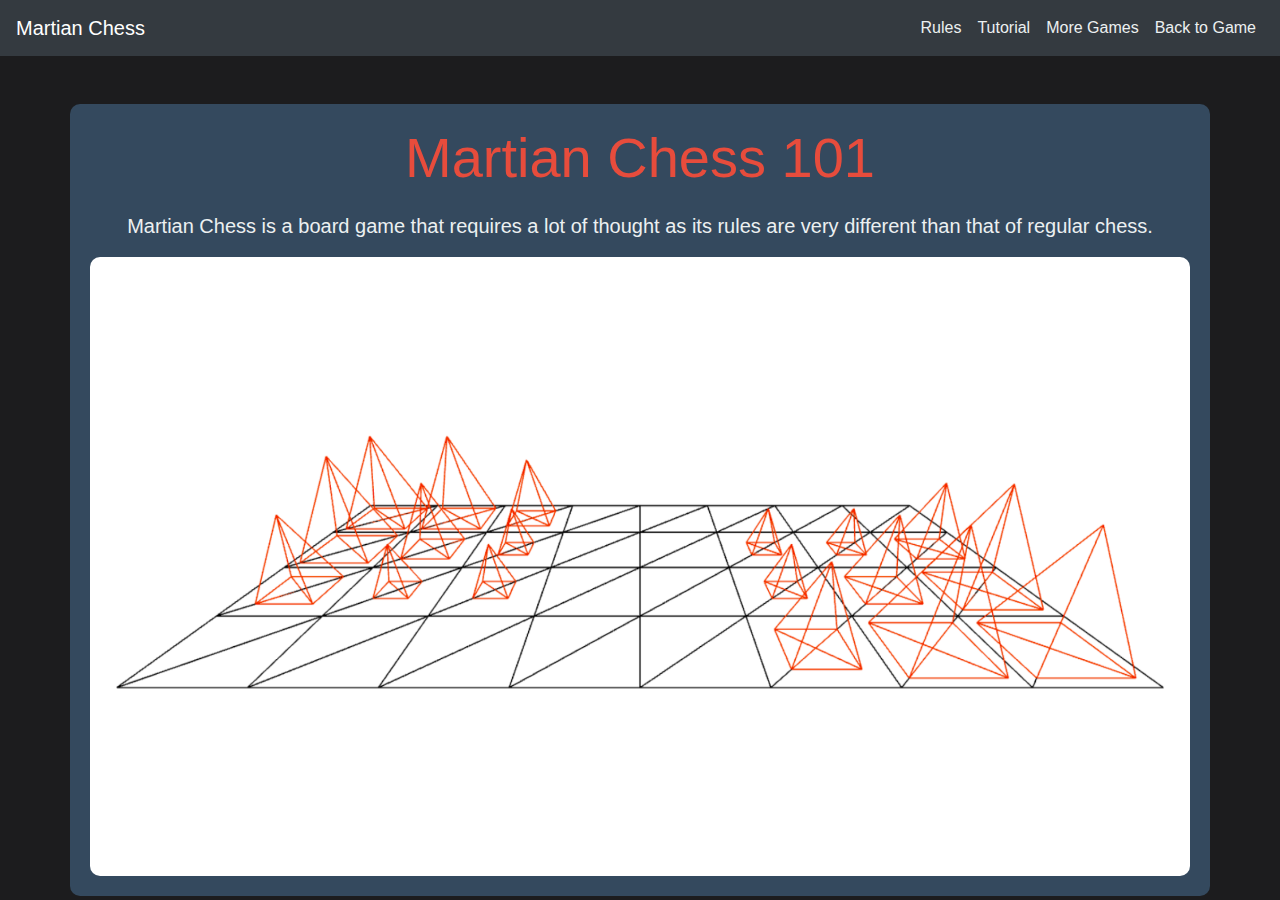
<file: testing/rules/martianChess101.html>
<!DOCTYPE html>
<html lang="en">
<head>
    <meta charset="UTF-8">
    <meta name="viewport" content="width=device-width, initial-scale=1.0">
    <title>Martian Chess 101</title>
    <link rel="stylesheet" href="https://stackpath.bootstrapcdn.com/bootstrap/4.5.2/css/bootstrap.min.css">
    <link rel="stylesheet" href="stylesheet.css">
</head>
<body>

    <!--Navbar-->
    <nav class="navbar navbar-expand-lg navbar-dark bg-dark">
        <a class="navbar-brand" href="#" onclick="goBack()">Martian Chess</a>
        <button class="navbar-toggler" type="button" data-toggle="collapse" data-target="#navbarNav" aria-controls="navbarNav" aria-expanded="false" aria-label="Toggle navigation">
            <span class="navbar-toggler-icon"></span>
        </button>
        <div class="collapse navbar-collapse" id="navbarNav">
            <ul class="navbar-nav ml-auto">
                <li1 class="nav-item">
                    <a class="nav-link" href="#" onclick="showSection('rules')">Rules</a>
                </li1>
                <li1 class="nav-item">
                    <a class="nav-link" href="#" onclick="showSection('tutorial')">Tutorial</a>
                </li1>
                <li1 class="nav-item">
                    <a class="nav-link" href="#" onclick="showSection('moreGames')">More Games</a>
                </li1>
                <li1 class="nav-item">
                    <a class="nav-link" href="../index.html" onclick="">Back to Game</a>
                </li1>
            </ul>
        </div>
    </nav>

    <!--Main Content-->
    <div class="container mt-5 text-center" id="mainContent">
        <h1 class="display-4">Martian Chess 101</h1>
        <p class="lead">Martian Chess is a board game that requires a lot of thought as its rules are very different than that of regular chess.</p>
        <img src="images\3Dboard.png" class="responsive-image"/>
    </div>

    <!--rules Content Starts-->
    <div class="container mt-5" id="rules" style="display:none">
        <h2>Rules of the Game</h2>

        <p>Martian Chess is a partisan board game, meaning the moves allowed are not solely dependent on position, it also takes into account which player is moving, what piece is being moved, and many other factors.</p>

        <!--Pieces Accordion-->
        <div class="accordion">
            <div class="accordion-item">

                <div class="accordion-header" onclick="toggleAccordion(this)">Pieces
                    <span class="arrow">▶</span>
                </div>
            
                <div class="accordion-content">
                    <p>In two-player Martian Chess, there are three different pieces, each with its own unique move set:</p>
                    <ol>
                        <li>Pawn</li>
                        <div class="d-flex align-items-center justify-content-center mb-3">
                            <p class="mr-3">This piece moves one space in any diagonal direction; worth 1 pt</p>
                            <div class="responsive-container text-center">
                                <img src="images\PawnMoves.png" class="responsive-image img-fluid" style="max-width: 150px; border-radius: 10px;">
                            </div>
                        </div>
                
                        <li>Drone</li>
                        <div class="d-flex align-items-center justify-content-center mb-3">
                            <p class="mr-3">This piece can move 2 spaces left, right, up, or down; worth 2 pts</p>
                            <div class="responsive-container text-center">
                                <img src="images\DroneMoves.png" class="responsive-image img-fluid" style="max-width: 150px; border-radius: 10px;">
                            </div>
                        </div>
                
                        <li>Queen</li>
                        <div class="d-flex align-items-center justify-content-center mb-3">
                            <p class="mr-3">This piece can move to any space in any direction; it's worth 3 pts</p>
                            <div class="responsive-container text-center">
                                <img src="images\QueenMoves.png" class="responsive-image img-fluid" style="max-width: 150px; border-radius: 10px;">
                            </div>
                        </div>
                    </ol>
                </div>
            </div>
        </div>

        <!--Board Accordion-->
        <div class="accordion">
            <div class="accordion-item">

                <div class="accordion-header" onclick="toggleAccordion(this)">Board
                    <span class="arrow">▶</span>
                </div>

                <div class="accordion-content">
                    <div class="d-flex align-items-center justify-content-center mb-3">
                        <p class="mr-3">The board in Martian Chess is rather unique as it's one of the only combinatorial games with a board that changes ownership of pieces throughout gameplay. The red line down the middle of the board signifies ownership, so every piece above the red line is the top player’s piece and everything below it is the bottom player’s but to capture another piece, you must cross the line. Our version of Martian Chess always has the Top Player go first.</p>
                        <div class="responsive-container text-center">
                            <img src="images\mchessBoard.png" class="responsive-image img-fluid"/>
                        </div>
                    </div>
                </div>
            </div>
        </div>

        <!--Goal Accordion-->
        <div class="accordion">
            <div class="accordion-item">

                <div class="accordion-header" onclick="toggleAccordion(this)">Goal
                    <span class="arrow">▶</span>
                </div>

                <div class="accordion-content">
                    <div class="d-flex align-items-center justify-content-center mb-3">
                        <p class="mr-3">The goal of the game is to capture as many pieces as possible until there are no more moveable pieces on one side of the board, the player with the most points at this point in the game wins. While fluctuating ownership can be tricky, multiple strategies can be used to increase your chances of winning like focusing on defending higher-valued pieces, forcing your opponent to give up their valuable pieces, etc.</p>
                        <div class="responsive-container text-center">
                            <img src="images\trophy.JPG" class="responsive-image img-fluid"/>
                        </div>
                    </div>
                </div>
            </div>
        </div>

        <!--Field Promo Accordion-->
        <div class="accordion">
            <div class="accordion-item">

                <div class="accordion-header" onclick="toggleAccordion(this)">Field Promotions
                    <span class="arrow">▶</span>
                </div>

                <div class="accordion-content">
                    <p>This game allows players to promote smaller pieces into higher-valued ones by placing one onto another. For example, at the beginning of the game, the top player has the option to move the pawn in the position of the existing drone adjacent to it, making it a queen. This allows players to have more options when it comes to potential moves, which can be crucial in the later parts of the game. Players can also move a pawn onto another pawn making it a drone.</p>
                    <div class="text-center mt-3">
                        <img src="images\fieldPromotion.png" class="responsive-image img-fluid" style="max-width: 300px; border-radius: 10px;">
                    </div>
                </div>
            </div>
        </div>
        <button class="btn btn-secondary" onclick="goBack()">Back</button>
    </div>

    <!--tutorial Content starts-->
    <div class="container mt-5" id="tutorial" style="display:none">
        <div class="content mb-3" id="video" style="display: block">
            <h2>Tutorial</h2>
            <p>Here's a short video on how the game is played: </p>
            <div class="d-flex justify-content-center">
                <iframe width="560" height="315" src="https://www.youtube.com/embed/l4l4b93w_6k?si=VLluNLmTEfnld-gP"
                    title="YouTube video player" frameborder="0" 
                    allow="accelerometer; autoplay; clipboard-write; encrypted-media; gyroscope; picture-in-picture; web-share" 
                    referrerpolicy="strict-origin-when-cross-origin" allowfullscreen>
                </iframe>
            </div>
        </div>
        <button class="btn btn-secondary" onclick="goBack()">Back</button>
    </div>

    <!--moreGames Content Starts-->
    <div class="container mt-5" id="moreGames" style="display:none">
        <h2>More Games</h2>
        <p>This game is product of board game developer <a href="https://store.looneylabs.com/">Looney Labs.</a></p>
        <p>More combinatorial games: <a href="https://kyleburke.info/DB/combGames/">CLICK ME!</a> </p>
        <button class="btn btn-secondary" onclick="goBack()">Back</button>
    </div>

    <!--JS for Arrow Effect-->
    <script>
        document.querySelectorAll('.accordion-header').forEach(header => {
            header.addEventListener('click', () => {
                const item = header.parentElement;
                item.classList.toggle('active');
            })
        })
    </script>

    <!--JS Function for Accordion Visibility-->
    <script>
        function toggleAccordion(header) {
            const accElements = document.querySelectorAll('.accordion-content'); // gets all elements from accordions
            
            // close accordions by looping thru each section and changing the diaplay value
            accElements.forEach(content => {
                if (content !== header.nextElementSibling) {
                    content.style.display = 'none';
                }
            });

            // toggle content
            const content = header.nextElementSibling;
            content.style.display = content.style.display === 'block' ? 'none' : 'block'; 
            // the above is a ternary operator checking the display value
            // upon click, if the value is already equal to block(show content), change it to none and vice versa
        }
    </script>

    <!--JS Functions for display and Back buttons-->
    <script>
        function showSection(sectionId) { // displays new page of content with option to go back
            document.getElementById('rules').style.display = 'none';
            document.getElementById('tutorial').style.display = 'none';
            document.getElementById('moreGames').style.display = 'none';

            document.getElementById(sectionId).style.display = 'block'; // make sections visible

            document.getElementById('mainContent').style.display = 'none';
        }

        function goBack() { // hide sections of page by setting display to none
            document.getElementById('rules').style.display = 'none';
            document.getElementById('tutorial').style.display = 'none';
            document.getElementById('moreGames').style.display = 'none';
            document.getElementById('mainContent').style.display = 'block'; // make visible again
        }
    </script>

    <!--Bootstrap JS and dependencies-->
    <script src="https://code.jquery.com/jquery-3.5.1.slim.min.js"></script>
    <script src="https://cdn.jsdelivr.net/npm/@popperjs/core@2.9.1/dist/umd/popper.min.js"></script>
    <script src="https://stackpath.bootstrapcdn.com/bootstrap/4.5.2/js/bootstrap.min.js"></script>
</body>
</html>
</file>
<file: testing/rules/stylesheet.css>
/* General Styles */
body {
    background-color: #1c1c1e;
    color: #E74C3C;
    font-family: 'Arial', sans-serif;
}

/* Navbar Custom Styling */
.navbar {
    background-color: #2C3E50;
}

.nav-link {
    color: #ECF0F1 !important;
}

.nav-link:hover {
    color: #E74C3C !important;
}

/* Main Container Styling */
.container {
    padding: 20px;
    border-radius: 10px;
    background-color: #34495E;
}

.responsive-container {
    width: 50%;
    text-align: center;
    justify-content: center;
}

.responsive-image {
    width: 100%;
    height: auto;
    border-radius: 10px;
    align-items: center;
}

h1 {
    color: #E74C3C;
    margin-bottom: 20px;
}

h3 {
    color:#ECF0F1
}

p {
    color: #ECF0F1;
}

li {
    font-weight: bold;
    color:#E74C3C
}

/*CSS to make front image fit in the section correctly*/
.section { 
    width: 100%;
    max-width: 600px;
    margin: 0 auto;
    padding: 20px;
    text-align: center;
}

/*Styling for accordion--*/
.accordion {
    border: 1.75px solid #ffffff;
    border-radius: 2px;
    margin-bottom: 15px;
    padding: 10px;
    background-color: #1F2A38;
}

.accordion-header {
    color: #ECF0F1;
    padding: 10px;
    background-color: #2C3E50;
    cursor: pointer;
    justify-content: space-between;
    display: flex;
}

.accordion-content {
    display: none;
    padding: 10px;
    background-color: #34495E;
    image-orientation: center;
}

.arrow {
    transition: transform 0.3s ease;
}

/* arrow rotation */
.accordion-item.active .arrow {
    transform: rotate(90deg); 
}

.accordion-item:last-child {
    border-bottom: none;
}
</file>
